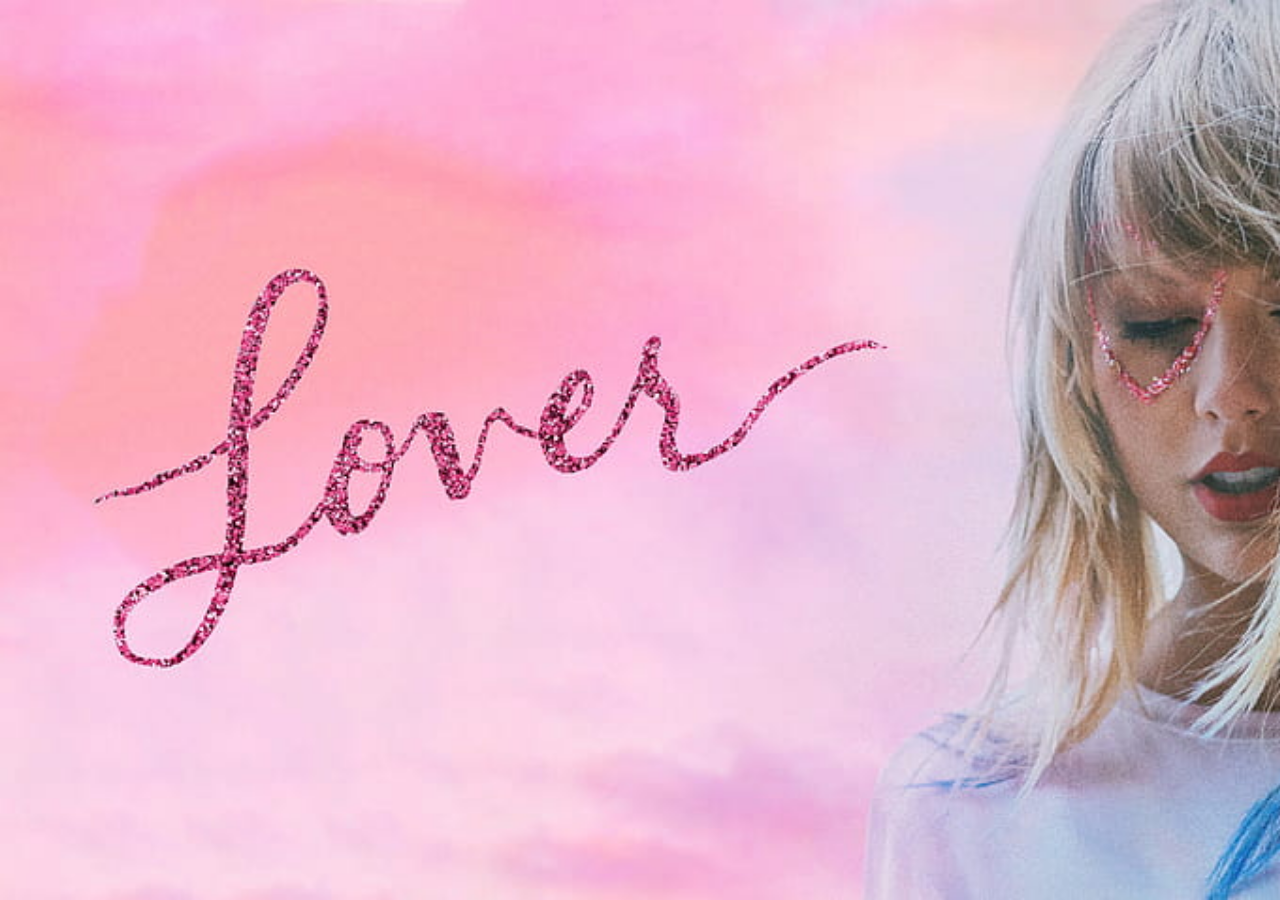
<file: backgroundSwift.html>
<!DOCTYPE html>
<html lang="en">
<head>
    <meta charset="UTF-8">
    <meta name="viewport" content="width=device-width, initial-scale=1.0">
    <title>Document</title>
    <style>
        body {
            background-image: url('taylorBackground.jpg');
            background-size: cover;
            background-repeat: no-repeat;
            background-attachment: fixed; /* Opcional: fija la imagen de fondo */
        }
    </style>
</head>
<body>
    <audio id="myAudio">
        <source src="lover-Song.mp3" type="audio/mpeg">
    </audio>
</body>
<script>
    const audio = document.getElementById("myAudio")
    audio.play();
</script>    
</html>
</file>
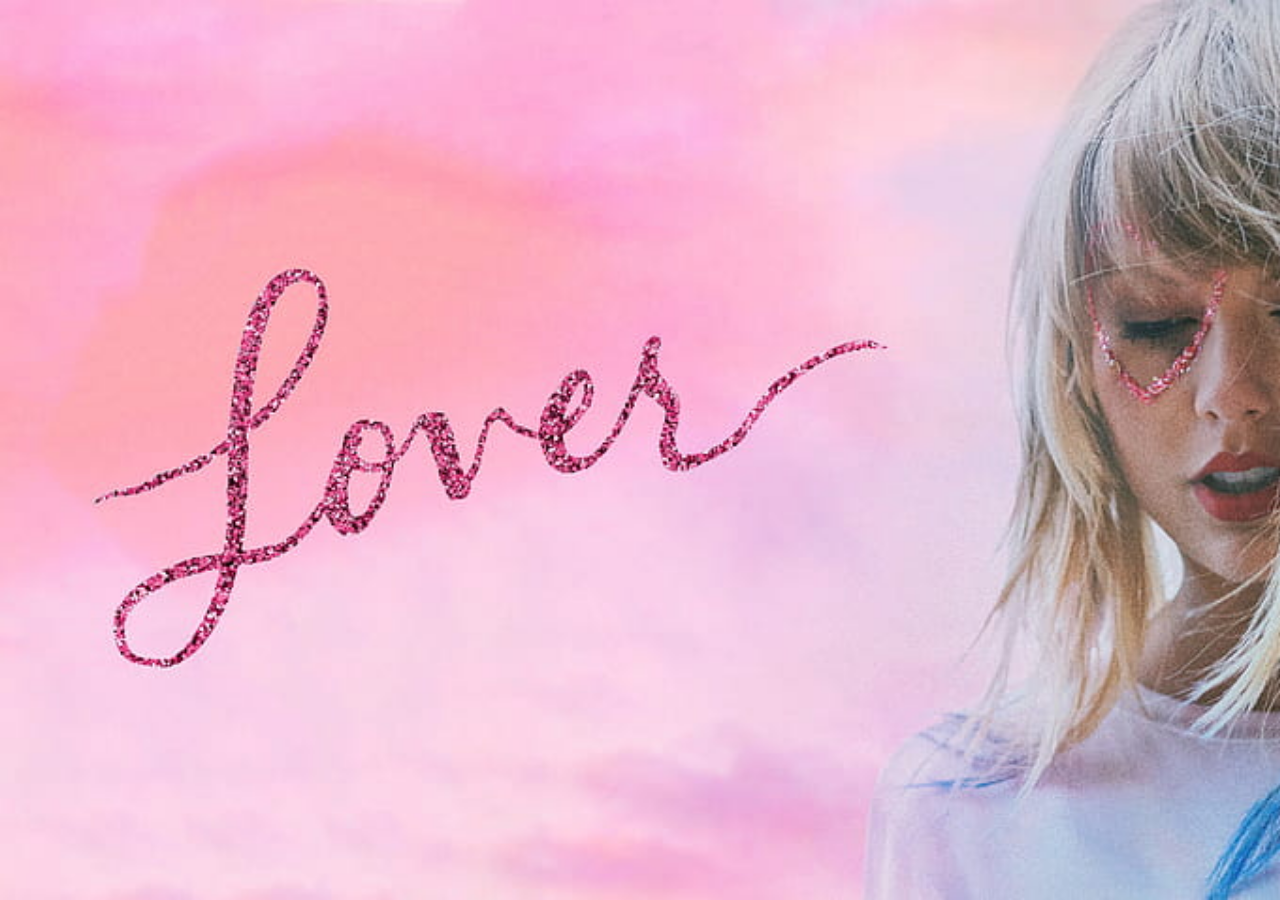
<file: templates/backgroundSwift.html>
<!DOCTYPE html>
<html lang="en">
<head>
    <meta charset="UTF-8">
    <meta name="viewport" content="width=device-width, initial-scale=1.0">
    <title>Document</title>
    <style>
        body {
            background-image: url('../static/assets/taylorBackground.jpg');
            background-size: cover;
            background-repeat: no-repeat;
            background-attachment: fixed; /* Opcional: fija la imagen de fondo */
        }
    </style>
</head>
<body>

</body>
</html>
</file>
